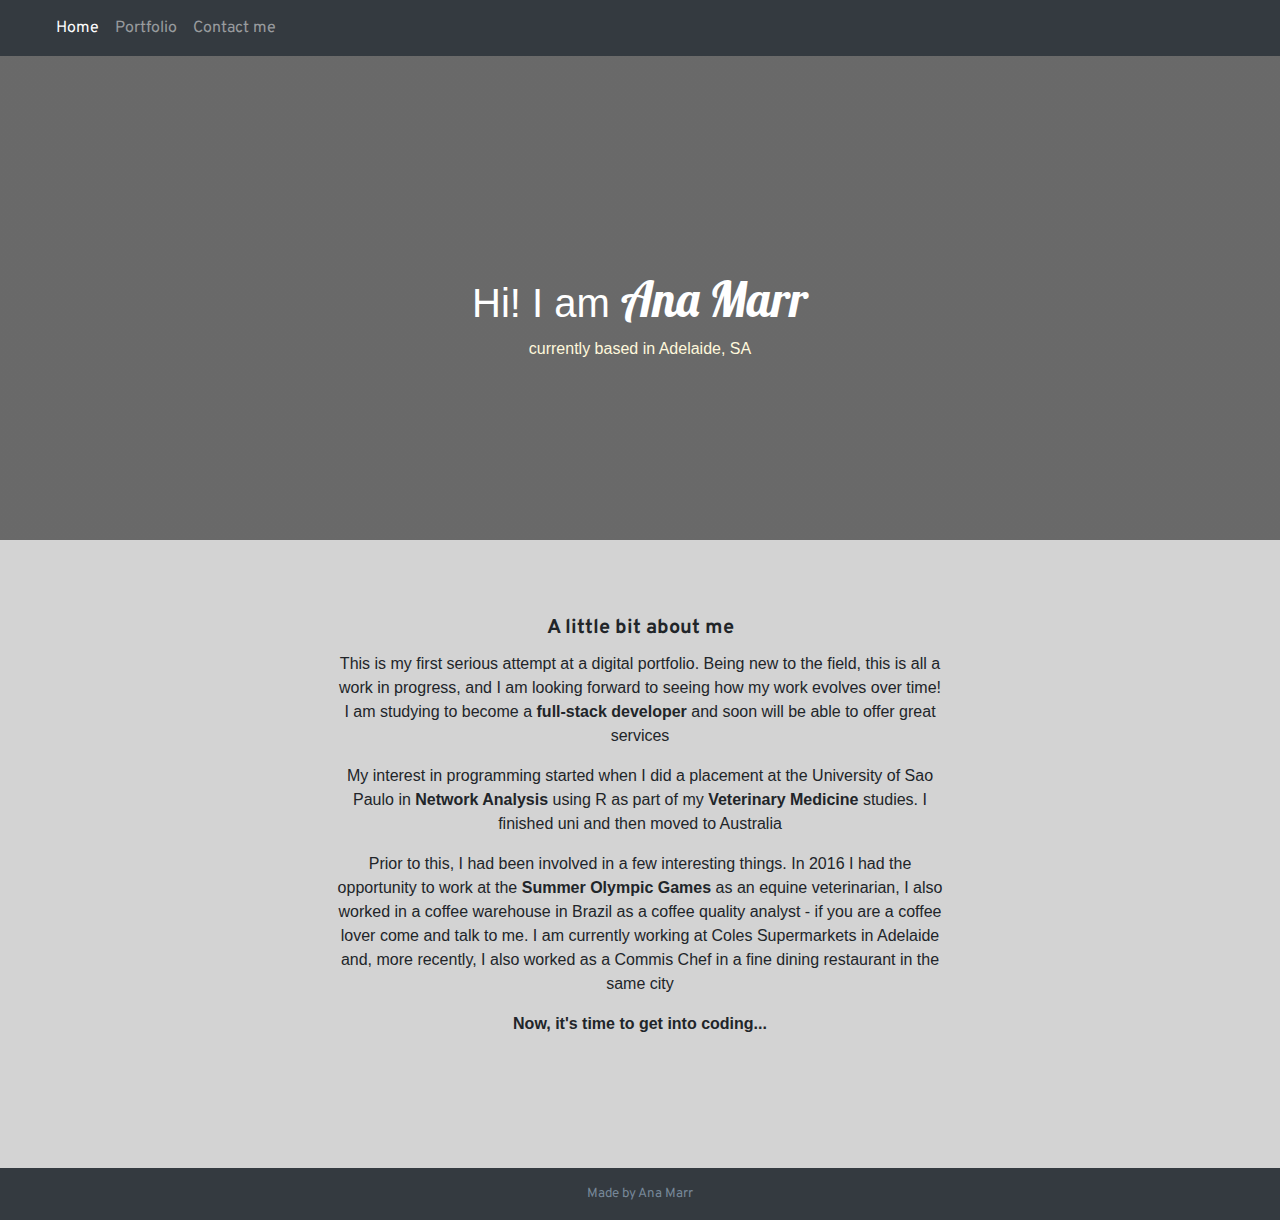
<file: index.html>
<html>

<head>

    <meta charset="UTF-8" />
      <meta name="viewport" content="width-device-width, initial-scale=1, shrink-to-fit=no">
        <link rel="stylesheet" href="https://stackpath.bootstrapcdn.com/bootstrap/4.4.1/css/bootstrap.min.css" integrity="sha384-Vkoo8x4CGsO3+Hhxv8T/Q5PaXtkKtu6ug5TOeNV6gBiFeWPGFN9MuhOf23Q9Ifjh" crossorigin="anonymous">
          <link rel="stylesheet" href="index.css">
            <link href="https://fonts.googleapis.com/css?family=Lobster|Overpass&display=swap" rel="stylesheet">
              <title>Ana Marr</title>

</head>

<header>

<!--Navbar-->

  <nav class="navbar navbar-expand-lg navbar-dark bg-dark fixed-top">
    <span class="navbar-brand ml-3 mb-0 h1"></span>
      <button class="navbar-toggler" type="button" data-toggle="collapse" data-target="#navbarNav" aria-controls="navbarNav" aria-expanded="false" aria-label="Toggle navigation">
    <span class="navbar-toggler-icon"></span>
      </button>
      
        <div class="collapse navbar-collapse" id="navbarNav">
          <ul class="navbar-nav">
            <li class="nav-item active">
              <a class="nav-link" href="https://amarr001.github.io/amarr/" style="font-family: Overpass;">Home <span class="sr-only">(current)</span></a>
            </li>

            <li class="nav-item">
               <a class="nav-link" href="https://amarr001.github.io/amarr/portfolio.html" style="font-family: Overpass;">Portfolio</a>
           </li>

            <li class="nav-item">
               <a class="nav-link" href="https://amarr001.github.io/amarr/contact.html" style="font-family: Overpass;">Contact me</a>
            </li>
            </ul>
          </div>

  </nav>
</header>

<body>

<!--Navbar-->

<!--Image and Mask-->

<div class="hero-image">
  <div class="hero-text">
    <h1>Hi! I am <span class="nameAna">Ana Marr</span></h1>
      <p>currently based in Adelaide, SA</p>
  </div>
</div>

<!--Imade and Mask-->

<!--About me container/card-title-->

<div class="container-fluid">
  <div class="row">
    <div class="col-12 col-md-7 col-lg-7 mt-2 p-5 mx-auto" style="text-align:center;">
      <div class="card-body">
        <h5 class="card-title fontoverpass" style="font-weight: bold;">A little bit about me</h5>
          <p class="card-text fontoverpasss">This is my first serious attempt at a digital portfolio. Being new to the field, this is all a work in progress, and I am looking
          forward to seeing how my work evolves over time!
          I am studying to become a <span style="font-weight: bold;">full-stack developer</span> and soon will be able to offer great services
          </p>

          <p class="card-text fontoverpasss"> My interest in programming started when I did a placement at the University of Sao Paulo in <span style="font-weight: bold;">Network Analysis</span> using R as
          part of my <span style="font-weight: bold;">Veterinary Medicine</span> studies. I finished uni and then moved to Australia
          </p> 

          <p class="card-text fontoverpasss">Prior to this, I had been involved in a few interesting things. In 2016 I had the opportunity to 
          work at the <span style="font-weight: bold;">Summer Olympic Games</span> as an equine veterinarian, I also worked in a coffee warehouse in Brazil as a coffee quality analyst -
          if you are a coffee lover come and talk to me. I am currently working at Coles Supermarkets in Adelaide and, more recently, I also worked as a 
          Commis Chef in a fine dining restaurant in the same city

          <p style="font-weight: bold;">Now, it's time to get into coding...</p>
         </p>
        </div>
      </div>
    </div>
  </div> 

<!--About me container/card-title-->

 <!-- Footer -->
<footer class="page-footer font-small blue">
  <div class="footer text-center py-3 mt-5 bg-dark" style="font-family: Overpass; color: lightslategray; font-size:smaller;">
   Made by Ana Marr
  </div>
</footer>
<!-- Footer -->


<script src="https://code.jquery.com/jquery-3.3.1.slim.min.js" integrity="sha384-q8i/X+965DzO0rT7abK41JStQIAqVgRVzpbzo5smXKp4YfRvH+8abtTE1Pi6jizo" crossorigin="anonymous"></script>
  <script src="https://cdnjs.cloudflare.com/ajax/libs/popper.js/1.14.3/umd/popper.min.js" integrity="sha384-ZMP7rVo3mIykV+2+9J3UJ46jBk0WLaUAdn689aCwoqbBJiSnjAK/l8WvCWPIPm49" crossorigin="anonymous"></script>
    <script src="https://stackpath.bootstrapcdn.com/bootstrap/4.1.3/js/bootstrap.min.js" integrity="sha384-ChfqqxuZUCnJSK3+MXmPNIyE6ZbWh2IMqE241rYiqJxyMiZ6OW/JmZQ5stwEULTy" crossorigin="anonymous"></script>

</body>

</html>
</file>
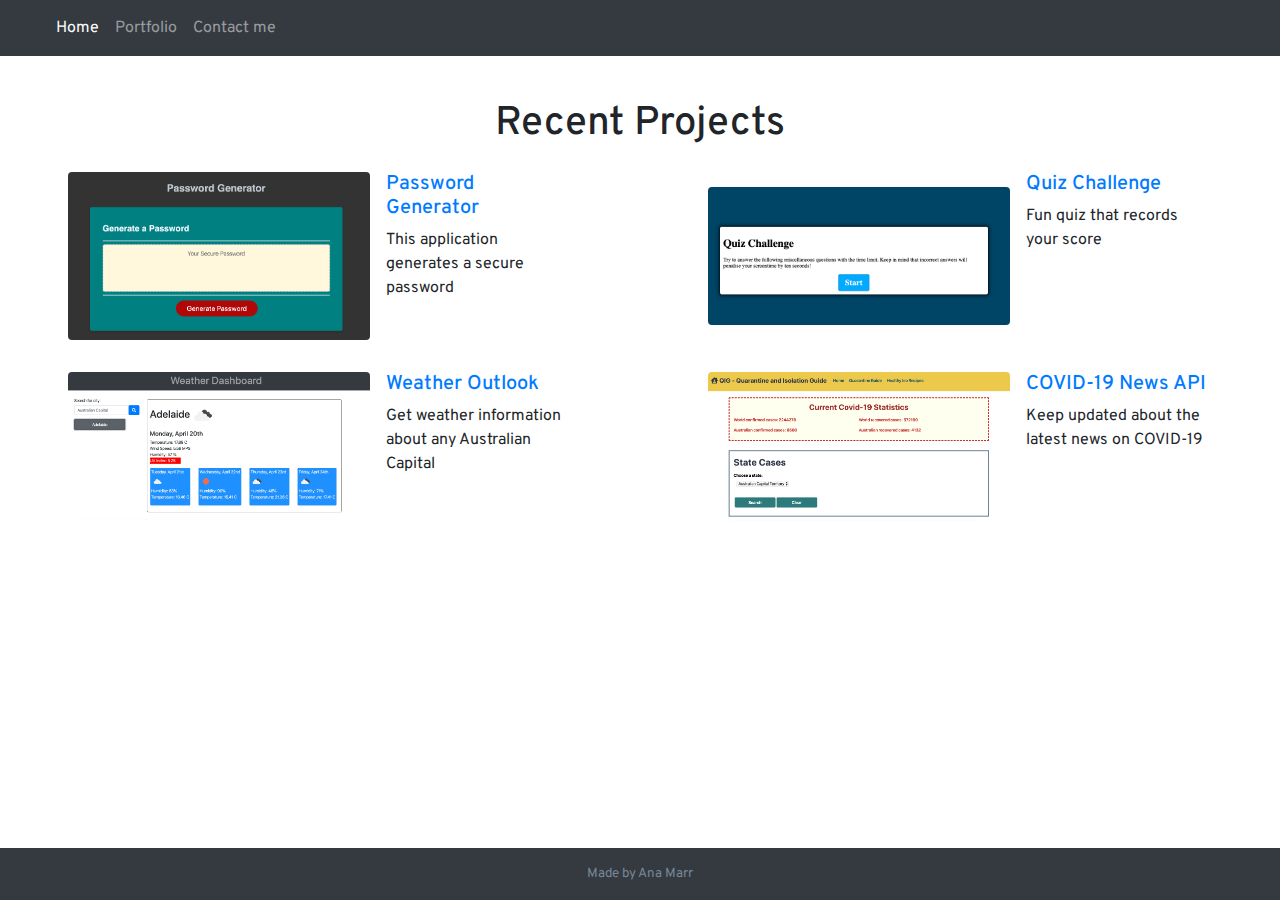
<file: portfolio.html>
<html>

<head>

    <meta charset="UTF-8" />
    <meta name="viewport" content="width-device-width, initial-scale=1, shrink-to-fit=no">
    <link rel="stylesheet" href="https://stackpath.bootstrapcdn.com/bootstrap/4.4.1/css/bootstrap.min.css" integrity="sha384-Vkoo8x4CGsO3+Hhxv8T/Q5PaXtkKtu6ug5TOeNV6gBiFeWPGFN9MuhOf23Q9Ifjh" crossorigin="anonymous">
    <link rel="stylesheet" href="portfolio.css">
    <link href="https://fonts.googleapis.com/css?family=Lobster|Overpass&display=swap" rel="stylesheet">
    <title>Portfolio</title>

</head>

<header>
    <nav class="navbar navbar-expand-lg navbar-dark bg-dark fixed-top">
        <span class="navbar-brand ml-3 mb-0 h1"></span>
          <button class="navbar-toggler" type="button" data-toggle="collapse" data-target="#navbarNav" aria-controls="navbarNav" aria-expanded="false" aria-label="Toggle navigation">
        <span class="navbar-toggler-icon"></span>
          </button>
            
        <div class="collapse navbar-collapse" id="navbarNav">
        <ul class="navbar-nav">
            <li class="nav-item active">
            <a class="nav-link" href="https://amarr001.github.io/amarr/" style="font-family: Overpass;">Home <span class="sr-only">(current)</span></a>
            </li>

            <li class="nav-item">
            <a class="nav-link" href="https://amarr001.github.io/amarr/portfolio.html" style="font-family: Overpass;">Portfolio</a>
            </li>

            <li class="nav-item">
            <a class="nav-link" href="https://amarr001.github.io/amarr/contact.html" style="font-family: Overpass;">Contact me</a>
            </li>
        </ul>
        </div>
      
    </nav>
</header>

<body>

   <div class="container hero"> <!--Page content-->
        
    <div class="row">
    <div class="title mx-auto">
        <h1>Recent Projects</h1>
    </div>
    </div>

    <div class="row">
     <div class="media mx-auto py-3 col-sm-12 col-md-5 col-lg-5">
        <img class="align-self-center mr-3 img-fluid rounded projectImg" src="password.png" alt="pasword-generator-project">
     <div class="media-body">
        <a href="https://amarr001.github.io/password-generator/"><h5 class="mt-0 projectTitle">Password Generator</h5></a>
        <p>This application generates a secure password</p>
     </div>
     </div>
                
     <div class="media mx-auto py-3 col-sm-12 col-md-5 col-lg-5">
        <img class="align-self-center mr-3 img-fluid rounded projectImg" src="quiz.png" alt="quiz-challenge-photo">
     <div class="media-body">
        <a href="https://amarr001.github.io/Java-Quiz/"><h5 class="mt-0 projectTitle">Quiz Challenge</h5></a>
        <p>Fun quiz that records your score</p>
     </div>
     </div>
    </div>
                
                
    <div class="row pb-4">
     <div class="media mx-auto py-3 col-sm-12 col-md-5 col-lg-5">
        <img class="align-self-center mr-3 img-fluid rounded projectImg" src="weather.png" alt="quiz-challenge-photo">
     <div class="media-body">
        <a href="https://amarr001.github.io/Weather-Outlook/"><h5 class="mt-0 projectTitle">Weather Outlook</h5></a>
        <p>Get weather information about any Australian Capital</p>
     </div>
     </div>
     <div class="media mx-auto py-3 col-sm-12 col-md-5 col-lg-5">
        <img class="align-self-center mr-3 img-fluid rounded projectImg" src="project-1.png" alt="quiz-challenge-photo">
     <div class="media-body">
        <a href="https://amarr001.github.io/Project-1/"><h5 class="mt-0 projectTitle">COVID-19 News API</h5></a>
        <p>Keep updated about the latest news on COVID-19</p>
     </div>
     </div>
    </div>
</div>  

<script src="https://code.jquery.com/jquery-3.3.1.slim.min.js" integrity="sha384-q8i/X+965DzO0rT7abK41JStQIAqVgRVzpbzo5smXKp4YfRvH+8abtTE1Pi6jizo" crossorigin="anonymous"></script>
<script src="https://cdnjs.cloudflare.com/ajax/libs/popper.js/1.14.3/umd/popper.min.js" integrity="sha384-ZMP7rVo3mIykV+2+9J3UJ46jBk0WLaUAdn689aCwoqbBJiSnjAK/l8WvCWPIPm49" crossorigin="anonymous"></script>
<script src="https://stackpath.bootstrapcdn.com/bootstrap/4.1.3/js/bootstrap.min.js" integrity="sha384-ChfqqxuZUCnJSK3+MXmPNIyE6ZbWh2IMqE241rYiqJxyMiZ6OW/JmZQ5stwEULTy" crossorigin="anonymous"></script>
    
</body>
<footer>
    <div class="page-footer text-center py-3 mt-5 bg-dark mt-0 fixed-bottom" style="color: lightslategray; font-size:smaller;">
     Made by Ana Marr
    </div>
</footer>
</html>
</file>
<file: index.css>
@media screen and (max-width: 576px) {
    body {
        max-width: 100%;
    }
}

.nameAna{
    font-family: 'Lobster';
    font-size: larger;
    color: white

}

.fontoverpass{
    font-family: 'Overpass';
}

body, html {
    height: 100%;
    background-color: lightgrey;
}

/* The hero image */
.hero-image {
  /* Use "linear-gradient" to add a darken background effect to the image (photographer.jpg) */
  background-image: linear-gradient(rgba(0, 0, 0, 0.5), rgba(0, 0, 0, 0.5)), url("https://jessicaroots.com/wp-content/uploads/2018/03/portfolio-background-header.jpg");

  /* Set a specific height */
  height: 60%;

  /* Position and center the image */
  background-position: center;
  background-repeat: no-repeat;
  background-size: cover;
  position: relative;
}

/* Place text in the middle of the image */
.hero-text {
  text-align: center;
  position: absolute;
  top: 60%;
  left: 50%;
  transform: translate(-50%, -50%);
  color: white;
}
.hero-text p{
    color: cornsilk
}
</file>
<file: portfolio.css>
/* Portfolio */

@media only screen and (max-width: 600px) {
    body {
      max-width: 100%;
    }
  }

html,
body {
    box-sizing: border-box;
    width: 100%;
    height: 100%;
    margin: 0;
    font-family: Overpass;
}

.hero {
    width: 100%;
    min-width: 100%;
    min-height: 100%;
    position: relative;
}

.hero::before {
    background-image: url(https://www.jncreative.com/wp-content/uploads/2013/09/web-design-portfolio-background.jpg);
    background-repeat: repeat-y;
    background-size: cover;
    content: "";
    position: absolute;
    top: 0;
    left: 0;
    width: 100%;
    height: 100%;
    z-index: -2;
    opacity: 0.3;
}

.title{
    margin-top: 100px;
    
}

.projectImg{
    width: 60%;
    height: auto;
    
}
</file>
